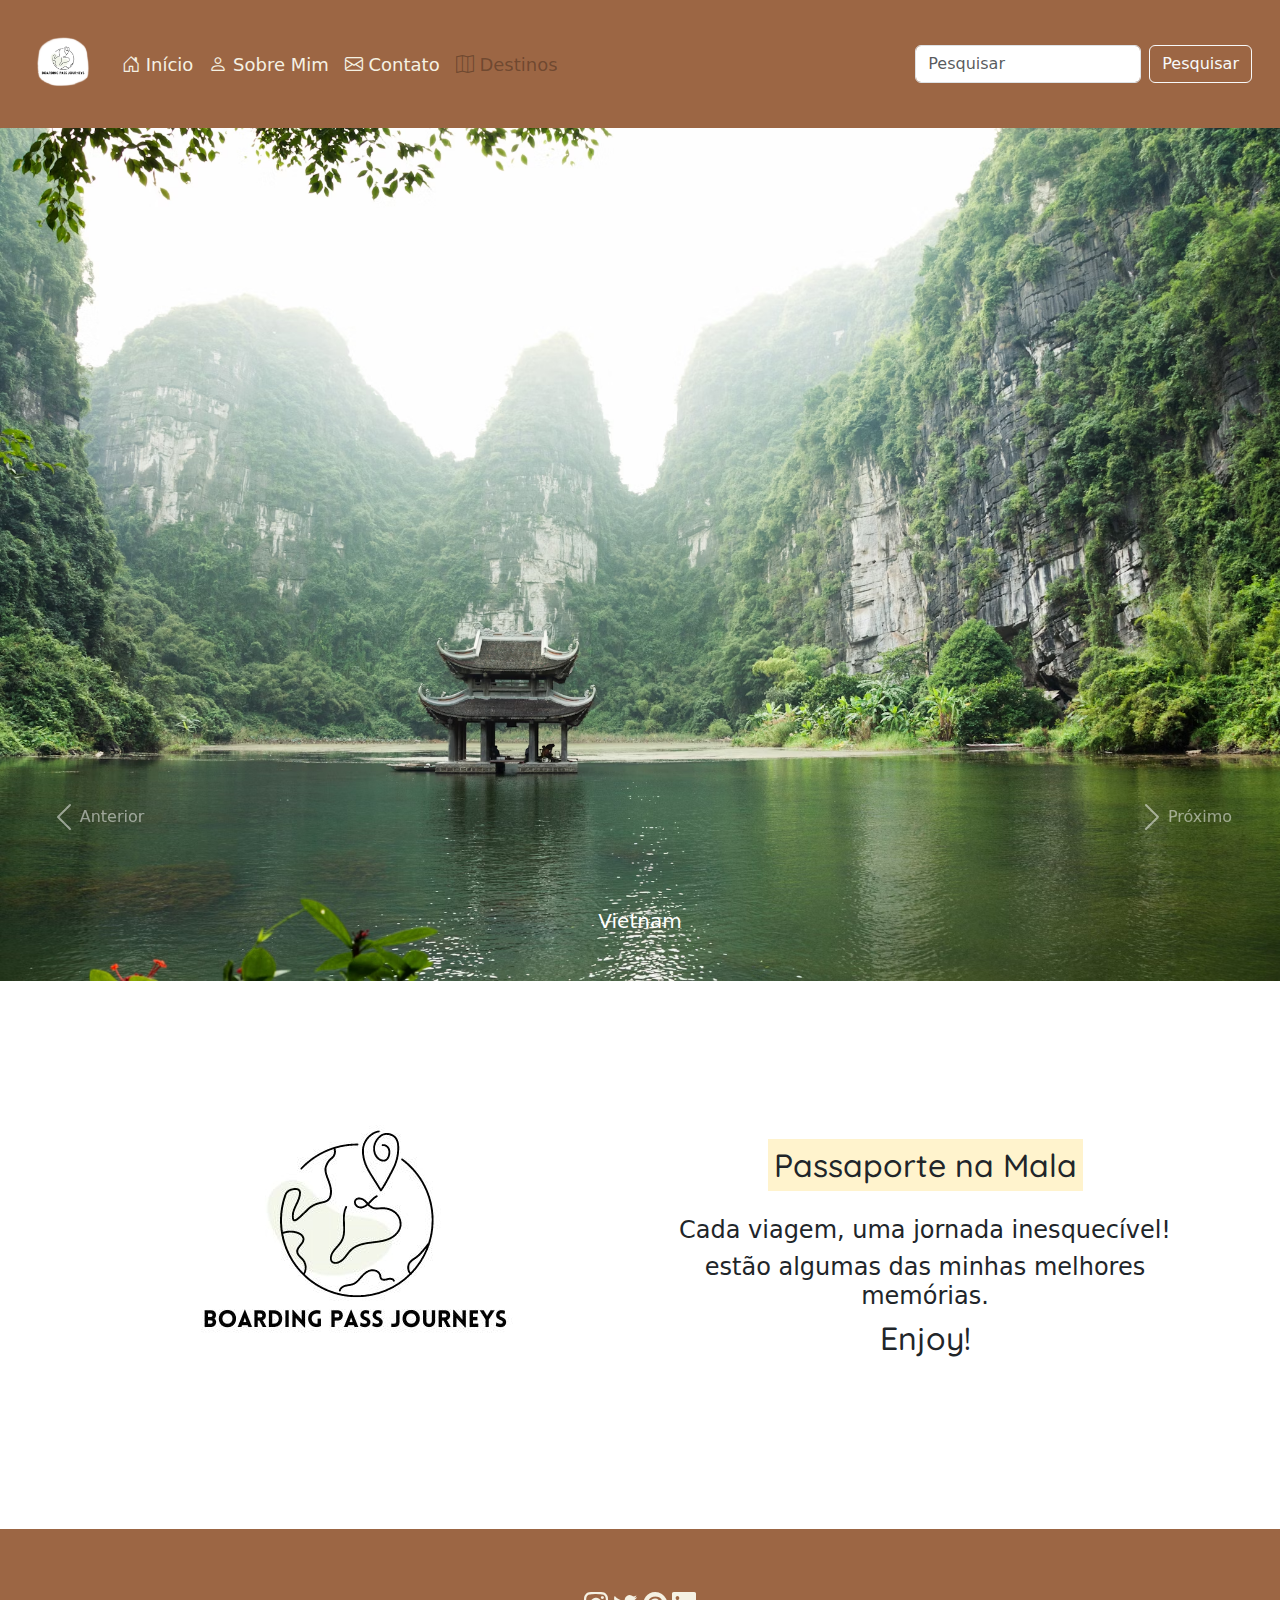
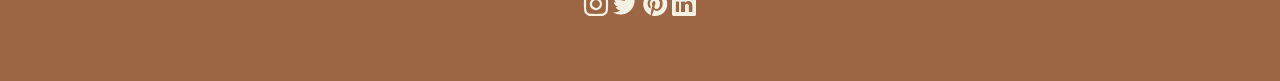
<file: index.html>
<!DOCTYPE html>
<html lang="en">

<head>
  <meta charset="UTF-8">
  <meta name="viewport" content="width=device-width, initial-scale=1.0">
  <title>Travel Blog</title>
  <!-- MEU CSS -->
  <link rel="stylesheet" href="css/style.css">
  <!-- FAVICON -->
  <link rel="shortcut icon" href="img/file.png" type="image/x-icon" width="150">

  <!-- MINHA FONTE GOOGLE-->
  <link rel="preconnect" href="https://fonts.googleapis.com">
  <link rel="preconnect" href="https://fonts.gstatic.com" crossorigin>
  <link
    href="https://fonts.googleapis.com/css2?family=Quicksand:wght@300..700&family=Roboto:ital,wght@0,100;0,300;0,400;0,500;0,700;0,900;1,100;1,300;1,400;1,500;1,700;1,900&display=swap"
    rel="stylesheet">

  <!--BOOTSTRAP 5 CSS-->
  <link href="https://cdn.jsdelivr.net/npm/bootstrap@5.3.3/dist/css/bootstrap.min.css" rel="stylesheet"
    integrity="sha384-QWTKZyjpPEjISv5WaRU9OFeRpok6YctnYmDr5pNlyT2bRjXh0JMhjY6hW+ALEwIH" crossorigin="anonymous">
  <!-- BOOTSTRAP ICONS -->
  <link rel="stylesheet" href="https://cdn.jsdelivr.net/npm/bootstrap-icons@1.11.3/font/bootstrap-icons.min.css">
</head>


<body>
  <!--NAV BAR-->
  <header class="text-center p-3">
    <nav class="navbar navbar-expand-lg" data-bs-theme="light">
        <div class="container-fluid">
            <a class="navbar-brand" href="index.html">
                <img src="/img/file.png" alt="minha-logo">
            </a>
            <button class="navbar-toggler" type="button" data-bs-toggle="collapse"
                    data-bs-target="#navbarNavDropdown" aria-controls="navbarNavDropdown" 
                    aria-expanded="false" aria-label="Toggle navigation">
                    <span class="navbar-toggler-icon"></span>
             </button>

            <!--NAVEGAÇÃO-->
            <div class="collapse navbar-collapse" id="navbarNavDropdown">
                <ul class="navbar-nav me-auto mb-2 mb-lg-0">
                    <li class="nav-item">
                        <a class="nav-link" aria-current="page" href="index.html"><i class="bi bi-house-door"></i> Início</a>
                    </li>
                    <li class="nav-item">
                        <a class="nav-link" href="aboutme.html"><i class="bi bi-person"></i> Sobre Mim</a>
                    </li>
                    <li class="nav-item">
                        <a class="nav-link" href="contato.html"><i class="bi bi-envelope"></i> Contato</a>
                    </li>
                    <li class="nav-item">
                        <a class="nav-link disabled" href="#" tabindex="-1" aria-disabled="true"><i class="bi bi-map"></i> Destinos</a>
                    </li>
                </ul>
                <!--PESQUISAR-->
                <form class="d-flex">
                    <input class="form-control me-2" type="search" placeholder="Pesquisar" aria-label="Pesquisar">
                    <button class="btn btn-outline-light" type="submit"> Pesquisar </button>
                </form>
            </div>
        </div>
    </nav>
</header>


  <!--CONTEUDO MAIN-->
  <main>
    <div id="myCarousel" class="carousel slide" data-bs-ride="carousel">
      <div class="carousel-indicators">
        <button type="button" data-bs-target="#myCarousel" data-bs-slide-to="0" class="active" aria-current="true"
          aria-label="Slide 1"></button>
        <button type="button" data-bs-target="#myCarousel" data-bs-slide-to="1" aria-label="Slide 2"></button>
        <button type="button" data-bs-target="#myCarousel" data-bs-slide-to="2" aria-label="Slide 3"></button>
      </div>
      <div class="carousel-inner">
        <div class="carousel-item active">
          <img src="img/vietnam.avif" class="d-block w-100" style="max-height: 1000px; object-fit: cover;"
            alt="Vietnam">
          <div class="carousel-caption d-none d-md-block">
            <h5>Vietnam</h5>
          </div>
        </div>
        <div class="carousel-item">
          <img src="img/hongkong.jpg" class="d-block w-100" style="max-height: 950px; object-fit: cover;"
            alt="Hong Kong">
          <div class="carousel-caption d-none d-md-block">
            <h5>Hong Kong</h5>
          </div>
        </div>
        <div class="carousel-item">
          <img src="img/capa.jpg" class="d-block w-100" style="max-height: 800px; object-fit: cover;" alt="Thailand">
          <div class="carousel-caption d-none d-md-block">
            <h5>Thailand</h5>
          </div>
        </div>
      </div>
      <button class="carousel-control-prev" type="button" data-bs-target="#myCarousel" data-bs-slide="prev">
        <span class="carousel-control-prev-icon" aria-hidden="true"></span>
        <span>Anterior</span>
      </button>
      <button class="carousel-control-next" type="button" data-bs-target="#myCarousel" data-bs-slide="next">
        <span class="carousel-control-next-icon" aria-hidden="true"></span>
        <span>Próximo</span>
      </button>

      <!--GRID-->
      <div class="container my-4">
        <div class="row align-items-center">
          <!-- Coluna da Imagem -->
          <div class="col-md-6 image-container text-center">
            <img src="/img/file.png" alt="minha-logo">
          </div>
          <!-- Coluna do Texto -->
          <div class="col-md-6 text-container text-center">
            <h2><mark>Passaporte na Mala</mark></h2><br>
            <h4>Cada viagem, uma jornada inesquecível!</h4>
            <h4>estão algumas das minhas melhores memórias.</h4>
            <h2>Enjoy!</h2>
          </div>
        </div>
      </div>
    </div>
  </main>
</body>
<!--FOOTER-->
<footer>
  <div class="container-fluid p-5 sticky-bottom">
    <div class="row">
      <div class="col-12 text-center">
        <a href="https://www.instagram.com/thafreires/" target="_blank"><i class="bi bi-instagram"></i></a>
        <a href="https://www.twitter.com/thaiisfreire/" target="_blank"><i class="bi bi-twitter"></i></a>
        <a href="https://www.pinterest.com/thaiisfreire/" target="_blank"><i class="bi bi-pinterest"></i></a>
        <a href="https://www.linkedin.com/in/thais-freire-b654871bb/" target="_blank"><i class="bi bi-linkedin"></i></a>
      </div>
    </div>
  </div>
</footer>



<!-- MEU JS -->
<script src="https://cdn.jsdelivr.net/npm/bootstrap@5.3.3/dist/js/bootstrap.bundle.min.js"
  integrity="sha384-YvpcrYf0tY3lHB60NNkmXc5s9fDVZLESaAA55NDzOxhy9GkcIdslK1eN7N6jIeHz" crossorigin="anonymous"></script>
<script src="js/main.js"></script>

</html>
</file>
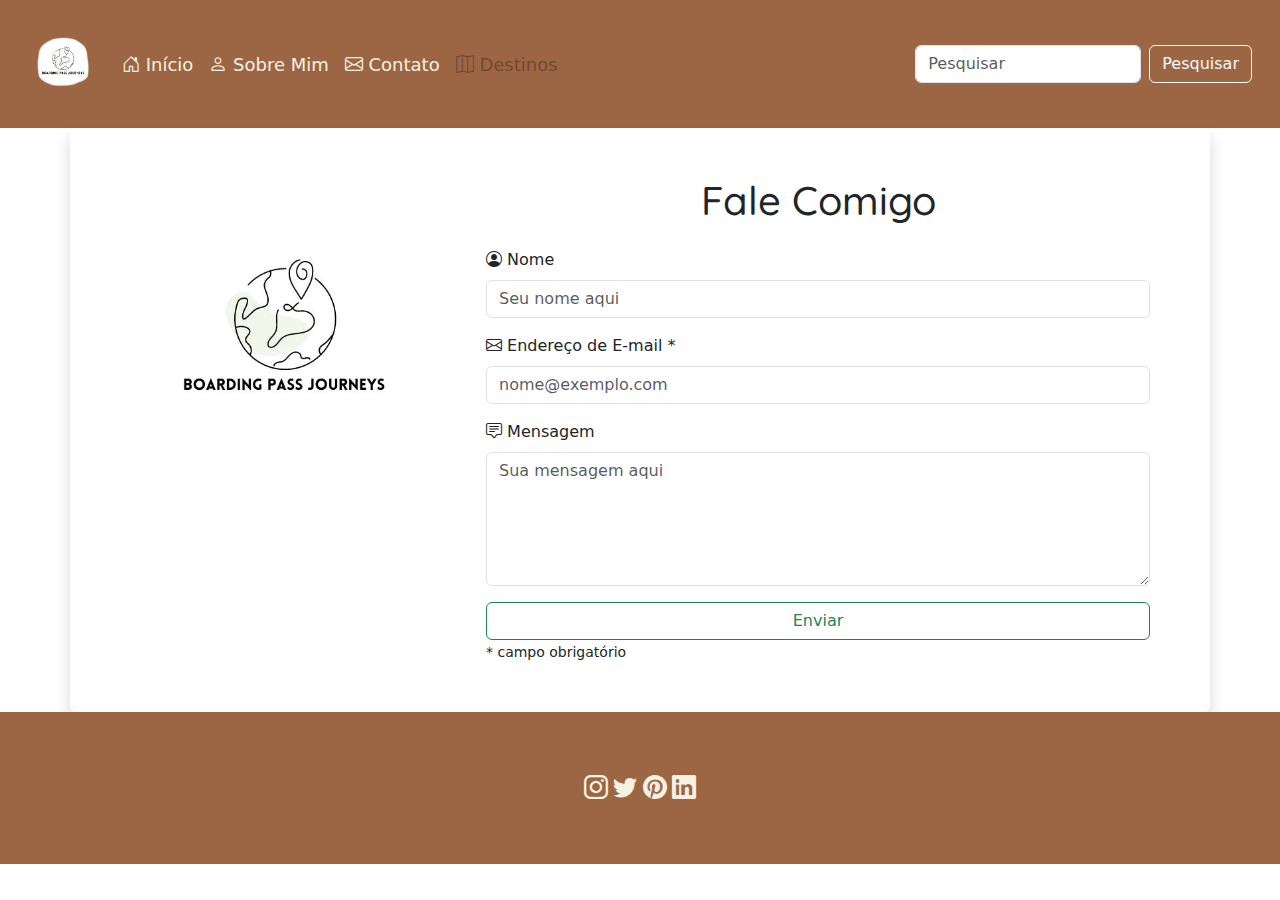
<file: contato.html>
<!DOCTYPE html>
<html lang="en">

<head>
    <meta charset="UTF-8">
    <meta name="viewport" content="width=device-width, initial-scale=1.0">
    <title>Travel Blog</title>
    <!-- MEU CSS -->
    <link rel="stylesheet" href="css/style.css">
    <!-- FAVICON -->
    <link rel="shortcut icon" href="img/file.png" type="image/x-icon" width="150">

    <!-- MINHA FONTE GOOGLE-->
    <link rel="preconnect" href="https://fonts.googleapis.com">
    <link rel="preconnect" href="https://fonts.gstatic.com" crossorigin>
    <link
        href="https://fonts.googleapis.com/css2?family=Quicksand:wght@300..700&family=Roboto:ital,wght@0,100;0,300;0,400;0,500;0,700;0,900;1,100;1,300;1,400;1,500;1,700;1,900&display=swap"
        rel="stylesheet">

    <!--BOOTSTRAP 5 CSS-->
    <link href="https://cdn.jsdelivr.net/npm/bootstrap@5.3.3/dist/css/bootstrap.min.css" rel="stylesheet"
        integrity="sha384-QWTKZyjpPEjISv5WaRU9OFeRpok6YctnYmDr5pNlyT2bRjXh0JMhjY6hW+ALEwIH" crossorigin="anonymous">
    <!-- BOOTSTRAP ICONS -->
    <link rel="stylesheet" href="https://cdn.jsdelivr.net/npm/bootstrap-icons@1.11.3/font/bootstrap-icons.min.css">
</head>


<body>
    <!--NAV BAR-->
    <header class="text-center p-3">
        <nav class="navbar navbar-expand-lg" data-bs-theme="light">
            <div class="container-fluid">
                <a class="navbar-brand" href="index.html">
                    <img src="/img/file.png" alt="minha-logo">
                </a>
                <button class="navbar-toggler" type="button" data-bs-toggle="collapse"
                    data-bs-target="#navbarNavDropdown" aria-controls="navbarNavDropdown" 
                    aria-expanded="false" aria-label="Toggle navigation">
                    <span class="navbar-toggler-icon"></span>
                </button>
    
                <!--NAVEGAÇÃO-->
                <div class="collapse navbar-collapse" id="navbarNavDropdown">
                    <ul class="navbar-nav me-auto mb-2 mb-lg-0">
                        <li class="nav-item">
                            <a class="nav-link" aria-current="page" href="index.html"><i class="bi bi-house-door"></i> Início</a>
                        </li>
                        <li class="nav-item">
                            <a class="nav-link" href="aboutme.html"><i class="bi bi-person"></i> Sobre Mim</a>
                        </li>
                        <li class="nav-item">
                            <a class="nav-link" href="contato.html"><i class="bi bi-envelope"></i> Contato</a>
                        </li>
                        <li class="nav-item">
                            <a class="nav-link disabled" href="#" tabindex="-1" aria-disabled="true"><i class="bi bi-map"></i> Destinos</a>
                        </li>
                    </ul>
                    <!--PESQUISAR-->
                    <form class="d-flex">
                        <input class="form-control me-2" type="search" placeholder="Pesquisar" aria-label="Pesquisar">
                        <button class="btn btn-outline-light" type="submit"> Pesquisar </button>
                    </form>
                </div>
            </div>
        </nav>
    </header>


    <main class="container-md p-5 shadow rounded">

        <div class="row">
            <!-- Logo -->
            <div class="col-12 col-md-4 text-center mb-4">
                <img src="/img/file.png" alt="minha-logo" class="img-fluid" style="max-width: 100%; height: auto;">
            </div>
    
            
            <div class="col-12 col-md-8">
                <div class="container-fluid">
                    <!--FORMULÁRIO-->
                    <form action="">
                        <fieldset>
                            <h1 class="text-center mb-4">Fale Comigo</h1>
    
                            <!-- Nome com ícone -->
                            <div class="mb-3 w-100">
                                <label for="form-name" class="form-label"><i class="bi bi-person-circle"></i> Nome</label>
                                <input type="text" class="form-control" id="exampleFormControlInput1" placeholder="Seu nome aqui">
                            </div>
    
                            <!-- Email com ícone -->
                            <div class="mb-3 w-100">
                                <label for="form-email" class="form-label"><i class="bi bi-envelope"></i> Endereço de E-mail *</label>
                                <input type="email" class="form-control" id="exampleFormControlInput2" placeholder="nome@exemplo.com">
                            </div>
    
                            <!-- Mensagem com ícone -->
                            <div class="mb-3 w-100">
                                <label for="form-mensagem" class="form-label"><i class="bi bi-chat-square-text"></i> Mensagem</label>
                                <textarea class="form-control" id="exampleFormControlTextarea1" rows="5" placeholder="Sua mensagem aqui"></textarea>
                            </div>
    
                            <!-- Botão de envio -->
                            <div class="col-12">
                                <button id="liveToastBtn" class="btn btn-outline-success w-100" type="submit">Enviar</button>
                            </div>
    
                            <div>
                                <small>* campo obrigatório</small>
                            </div>
                        </fieldset>
                    </form>
                </div>
            </div>
        </div>
    
        <!-- TOAST -->
        <div id="liveToast" class="toast" role="alert" aria-live="assertive" aria-atomic="true" data-bs-autohide="false">
            <div class="toast-header">
                <img src="img/logo.jpg" class="rounded me-2" alt="favicon" width="20" height="20">
                <strong class="me-auto">Boarding Pass Journey</strong>
                <button type="button" class="btn-close" data-bs-dismiss="toast" aria-label="Close"></button>
            </div>
            <div class="toast-body">
                <strong>Tente Novamente</strong>
            </div>
        </div>
    </main>
    

</body>
<!--FOOTER-->
<footer>
    <div class="container-fluid p-5 sticky-bottom">
      <div class="row">
        <div class="col-12 text-center">
          <a href="https://www.instagram.com/thafreires/" target="_blank"><i class="bi bi-instagram"></i></a>
          <a href="https://www.twitter.com/thaiisfreire/" target="_blank"><i class="bi bi-twitter"></i></a>
          <a href="https://www.pinterest.com/thaiisfreire/" target="_blank"><i class="bi bi-pinterest"></i></a>
          <a href="https://www.linkedin.com/in/thais-freire-b654871bb/" target="_blank"><i class="bi bi-linkedin"></i></a>
        </div>
      </div>
    </div>
  </footer>

<!-- MEU JS -->
<script src="https://cdn.jsdelivr.net/npm/bootstrap@5.3.3/dist/js/bootstrap.bundle.min.js"
    integrity="sha384-YvpcrYf0tY3lHB60NNkmXc5s9fDVZLESaAA55NDzOxhy9GkcIdslK1eN7N6jIeHz"
    crossorigin="anonymous"></script>
<script src="js/main.js"></script>

</html>
</file>
<file: css/style.css>
:root {
    --corPrimaria: #d7e6b6;
    --corSecundaria: rgb(245, 241, 227);
    --corTerciaria: #9c6644;
    text-size-adjust: 100%;

}
header {
    background-color: var(--corTerciaria);
    font-size:large;
}


.navbar-nav .nav-link {
    color: var(--corSecundaria);
}

.container-fluid img{
    width: 70px;
    height: auto;
    align-items: flex-start;
}


h1 {
    font-family: 'Quicksand', sans-serif;
}
h2{
    font-family: 'Quicksand', sans-serif;
}
h3{
    font-family: 'Quicksand', sans-serif;

}

header a{
    color: var(--corTerciaria);
}

footer {
    background-color: var(--corTerciaria);
    text-decoration-color: var(--corTerciaria);
    padding: 10px;
    
}
footer a{
    
    font-size: x-large;
    color: var(--corSecundaria);
    opacity: 100%;
}
</file>
